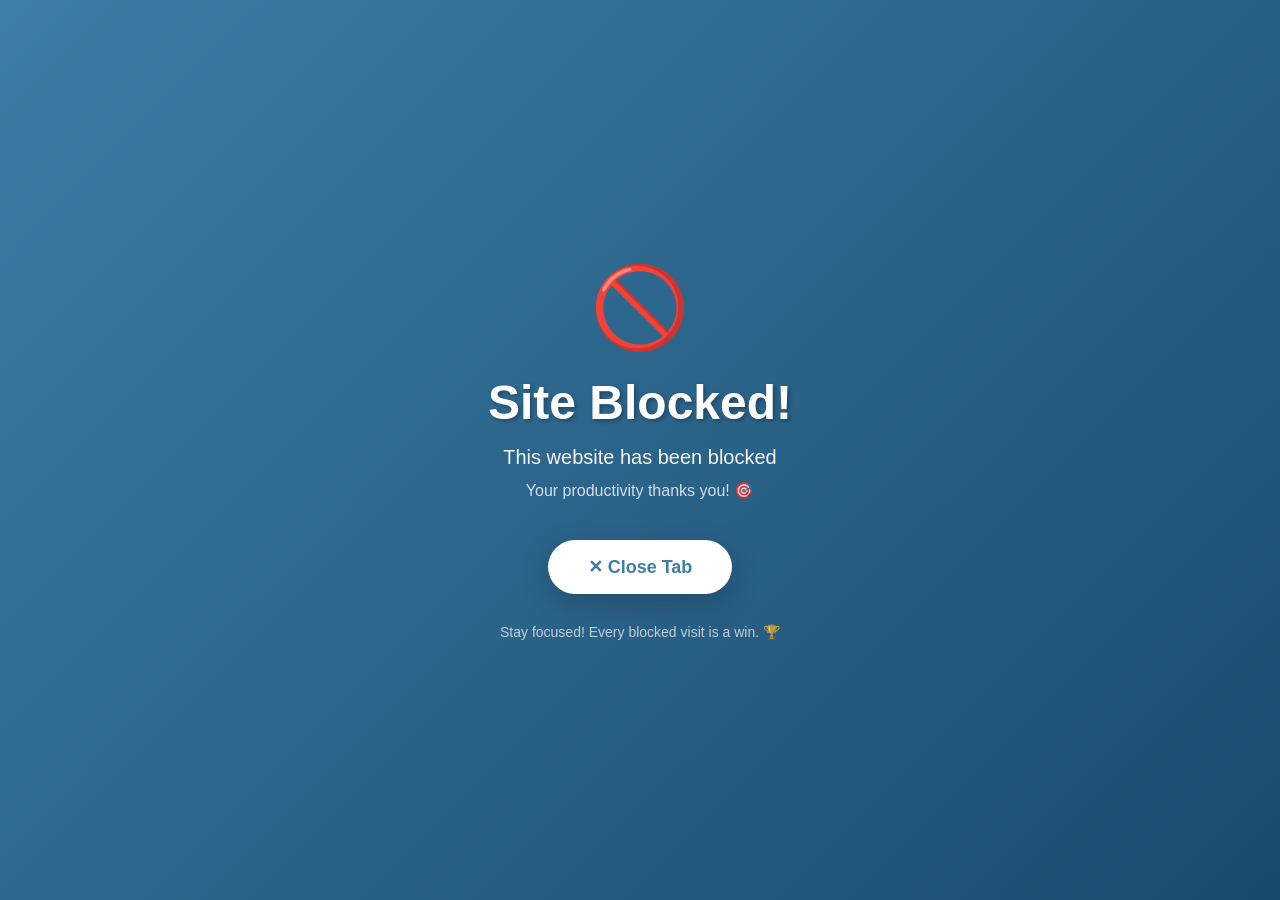
<file: blocked.html>
<!DOCTYPE html>
<html lang="en">
<head>
  <meta charset="UTF-8">
  <meta name="viewport" content="width=device-width, initial-scale=1.0">
  <title>Site Blocked!</title>
  <style>
    * {
      margin: 0;
      padding: 0;
      box-sizing: border-box;
    }

    body {
      font-family: 'Segoe UI', Tahoma, Geneva, Verdana, sans-serif;
      background: linear-gradient(135deg, #3d7ea6 0%, #1a4a6e 100%);
      min-height: 100vh;
      display: flex;
      flex-direction: column;
      align-items: center;
      justify-content: center;
      color: white;
      overflow: hidden;
      position: relative;
    }

    .container {
      text-align: center;
      z-index: 10;
      padding: 20px;
    }

    .block-icon {
      font-size: 80px;
      margin-bottom: 20px;
      animation: bounce 2s ease-in-out infinite;
    }

    @keyframes bounce {
      0%, 100% { transform: translateY(0); }
      50% { transform: translateY(-20px); }
    }

    h1 {
      font-size: 48px;
      margin-bottom: 16px;
      text-shadow: 2px 2px 4px rgba(0, 0, 0, 0.3);
    }

    .message {
      font-size: 20px;
      margin-bottom: 12px;
      opacity: 0.95;
    }

    .submessage {
      font-size: 16px;
      opacity: 0.8;
      margin-bottom: 40px;
    }

    .go-back-btn {
      display: inline-block;
      padding: 16px 40px;
      background: white;
      color: #3d7ea6;
      text-decoration: none;
      border-radius: 50px;
      font-size: 18px;
      font-weight: 600;
      box-shadow: 0 8px 30px rgba(0, 0, 0, 0.2);
      transition: transform 0.3s, box-shadow 0.3s;
      cursor: pointer;
      border: none;
    }

    .go-back-btn:hover {
      transform: translateY(-3px);
      box-shadow: 0 12px 40px rgba(0, 0, 0, 0.3);
    }




    /* Productivity counter */
    .productivity {
      margin-top: 30px;
      font-size: 14px;
      opacity: 0.7;
    }

    .productivity span {
      font-weight: bold;
      color: #ffd700;
    }
  </style>
</head>
<body>
  <!-- Main content -->
  <div class="container">
    <div class="block-icon">🚫</div>
    <h1>Site Blocked!</h1>
    <p class="message">This website has been blocked</p>
    <p class="submessage">Your productivity thanks you! 🎯</p>
    
    <button id="goBackBtn" class="go-back-btn">✕ Close Tab</button>
    
    <p class="productivity">
      Stay focused! Every blocked visit is a win. <span>🏆</span>
    </p>
  </div>

  <script src="blocked.js"></script>
</body>
</html>
</file>
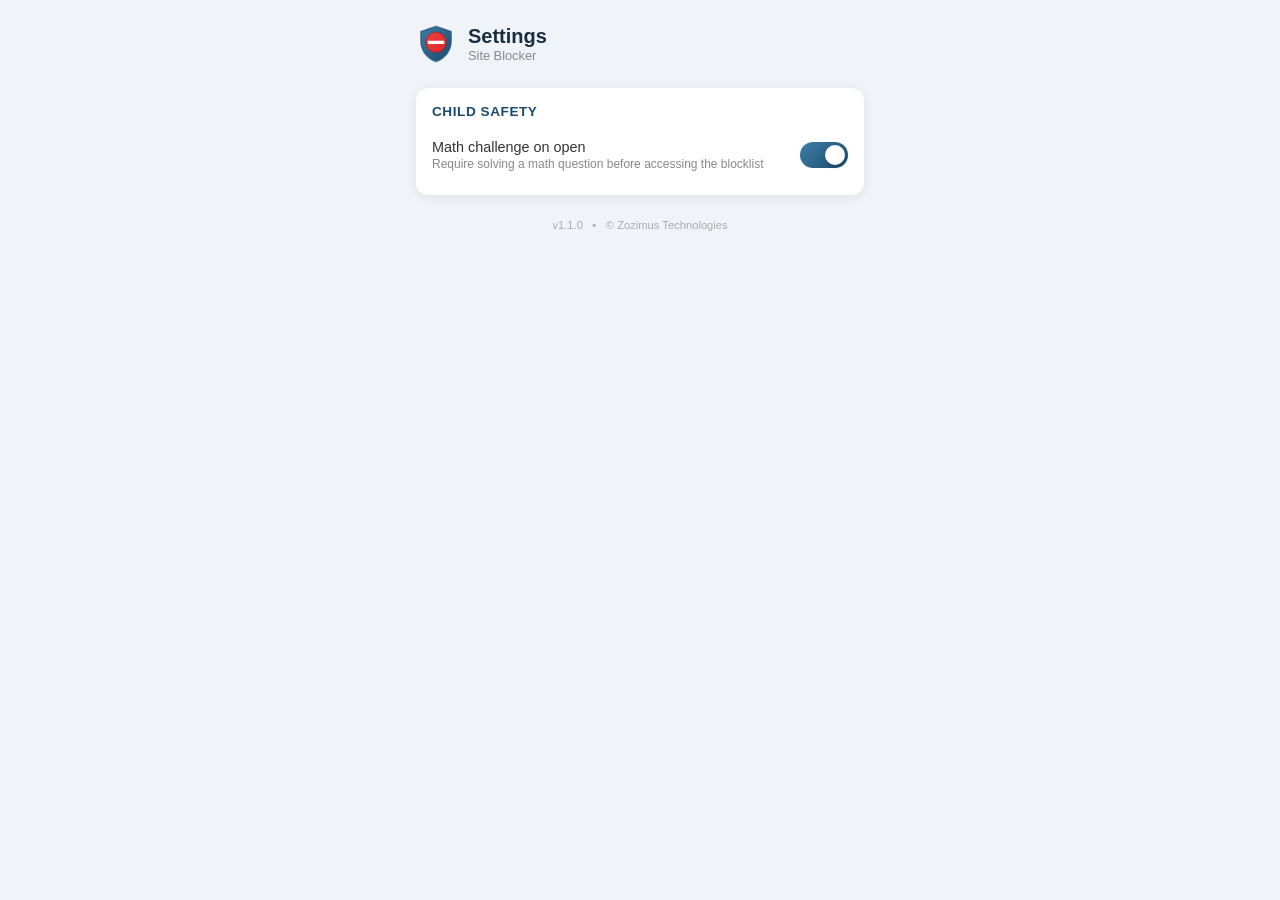
<file: options.html>
<!DOCTYPE html>
<html lang="en">
<head>
  <meta charset="UTF-8">
  <meta name="viewport" content="width=device-width, initial-scale=1.0">
  <title>Site Blocker Settings</title>
  <link rel="stylesheet" href="options.css">
</head>
<body>
  <div class="settings-container">
    <header class="settings-header">
      <img src="icons/icon48.png" alt="Site Blocker" class="settings-logo">
      <div>
        <h1>Settings</h1>
        <p class="settings-subtitle">Site Blocker</p>
      </div>
    </header>

    <section class="settings-section">
      <h2 class="section-title">Child Safety</h2>

      <div class="setting-row">
        <div class="setting-info">
          <span class="setting-label">Math challenge on open</span>
          <span class="setting-description">Require solving a math question before accessing the blocklist</span>
        </div>
        <label class="toggle-switch">
          <input type="checkbox" id="mathChallengeToggle" checked>
          <span class="toggle-slider"></span>
        </label>
      </div>
    </section>

    <div id="settingsStatus" class="settings-status hidden"></div>

    <footer class="settings-footer">
      <span>v1.1.0</span>
      <span class="divider">•</span>
      <span>© <a href="https://github.com/zozimustechnologies/" target="_blank">Zozimus Technologies</a></span>
    </footer>
  </div>

  <script src="options.js"></script>
</body>
</html>
</file>
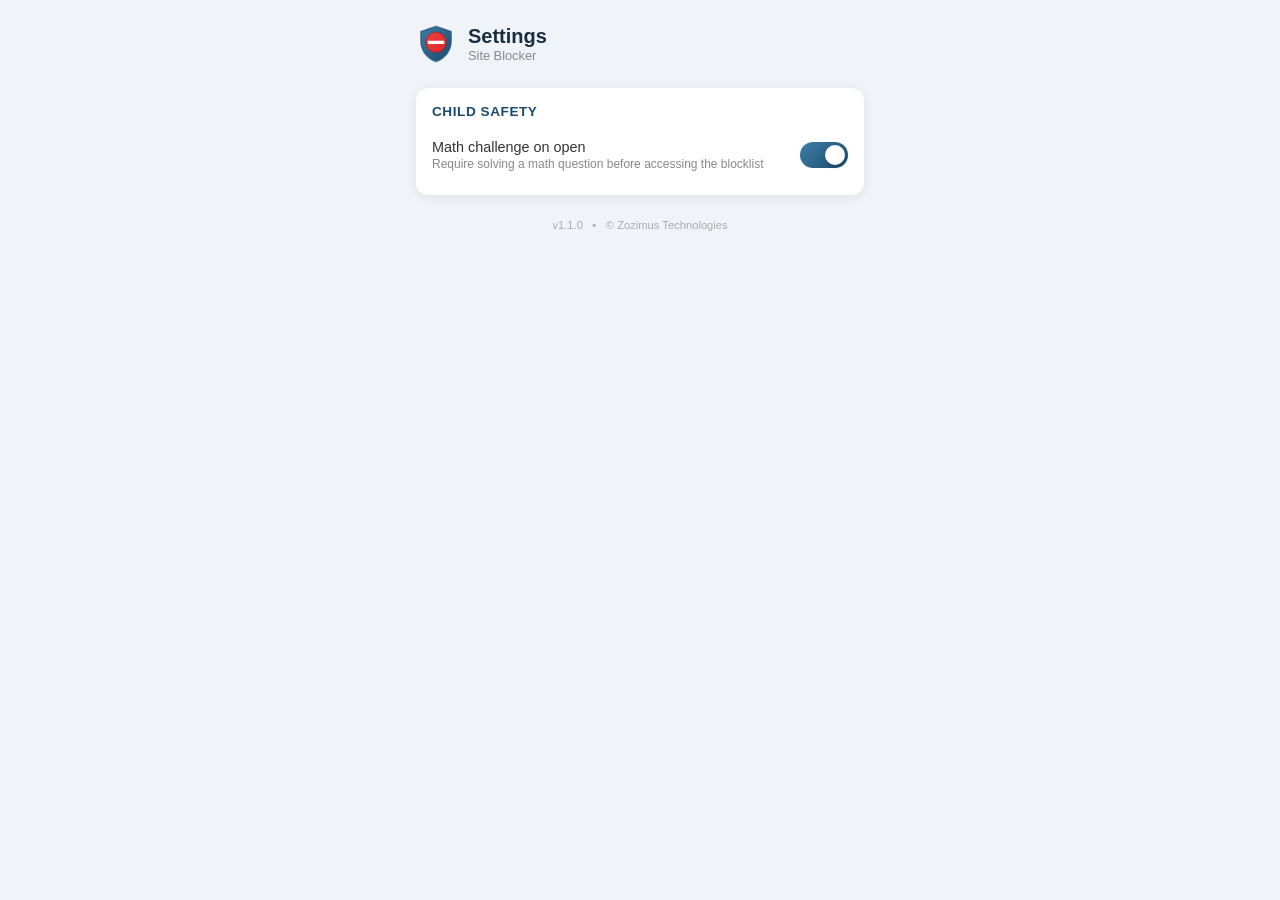
<file: settings.html>
<!DOCTYPE html>
<html lang="en">
<head>
  <meta charset="UTF-8">
  <meta name="viewport" content="width=device-width, initial-scale=1.0">
  <title>Site Blocker Settings</title>
  <link rel="stylesheet" href="settings.css">
</head>
<body>
  <div class="settings-container">
    <header class="settings-header">
      <img src="icons/icon48.png" alt="Site Blocker" class="settings-logo">
      <div>
        <h1>Settings</h1>
        <p class="settings-subtitle">Site Blocker</p>
      </div>
    </header>

    <section class="settings-section">
      <h2 class="section-title">Child Safety</h2>

      <div class="setting-row">
        <div class="setting-info">
          <span class="setting-label">Math challenge on open</span>
          <span class="setting-description">Require solving a math question before accessing the blocklist</span>
        </div>
        <label class="toggle-switch">
          <input type="checkbox" id="mathChallengeToggle" checked>
          <span class="toggle-slider"></span>
        </label>
      </div>
    </section>

    <div id="settingsStatus" class="settings-status hidden"></div>

    <footer class="settings-footer">
      <span>v1.1.0</span>
      <span class="divider">•</span>
      <span>© <a href="https://github.com/zozimustechnologies/" target="_blank">Zozimus Technologies</a></span>
    </footer>
  </div>

  <script src="settings.js"></script>
</body>
</html>
</file>
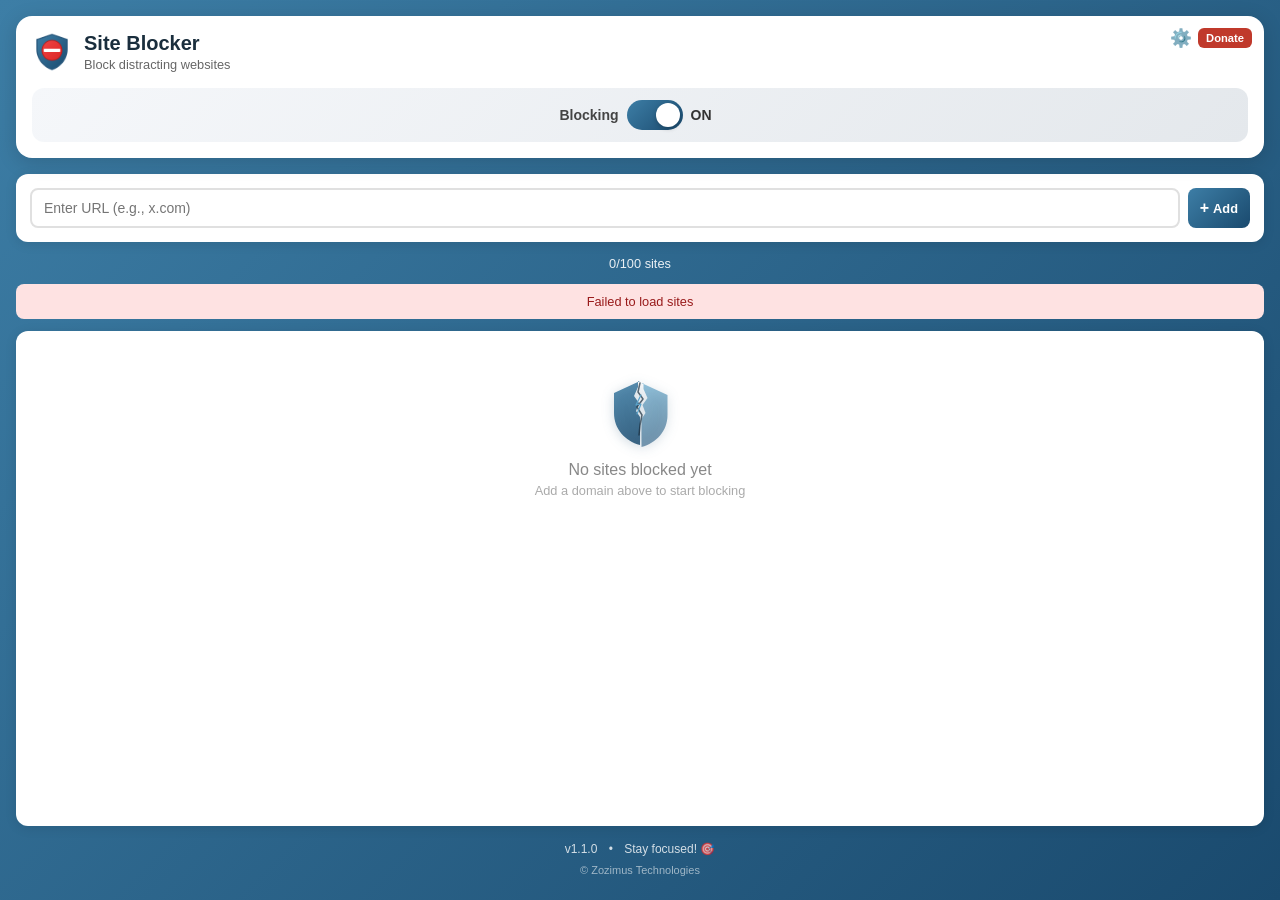
<file: sidepanel.html>
<!DOCTYPE html>
<html lang="en">
<head>
  <meta charset="UTF-8">
  <meta name="viewport" content="width=device-width, initial-scale=1.0">
  <title>Site Blocker</title>
  <link rel="stylesheet" href="sidepanel.css">
</head>
<body>
  <!-- Math Challenge Gate (child safety) -->
  <div id="challengeOverlay" class="challenge-overlay hidden">
    <div class="challenge-card">
      <div class="challenge-icon">🔒</div>
      <h2 class="challenge-title">Solve to Access</h2>
      <p class="challenge-subtitle">Answer the question to manage your blocklist</p>
      <p id="challengeQuestion" class="challenge-question"></p>
      <div class="challenge-input-group">
        <input type="number" id="challengeAnswer" placeholder="Your answer" autocomplete="off">
        <button id="challengeSubmit" class="btn-challenge">Unlock</button>
      </div>
      <p id="challengeError" class="challenge-error hidden">Incorrect — try again</p>
      <button id="challengeNewQuestion" class="btn-new-question">Different question</button>
    </div>
  </div>

  <div class="container">
    <!-- Header -->
    <header class="header">
      <a href="https://wise.com/pay/business/sandeepchadda?utm_source=open_link" target="_blank" class="donate-link" title="Support development">
        Donate
      </a>
      <a id="settingsLink" class="settings-link" title="Settings">
        ⚙️
      </a>
      <div class="header-top">
        <img src="icons/icon48.png" alt="Site Blocker" class="logo">
        <div class="header-text">
          <h1>Site Blocker</h1>
          <p class="subtitle">Block distracting websites</p>
        </div>
      </div>
      
      <!-- Master Toggle -->
      <div class="master-toggle-container">
        <span class="master-label">Blocking</span>
        <label class="toggle-switch master-toggle">
          <input type="checkbox" id="masterToggle" checked>
          <span class="toggle-slider"></span>
        </label>
        <span id="masterStatus" class="master-status">ON</span>
      </div>
    </header>

    <!-- Add Site Section -->
    <div class="add-site-section">
      <div class="input-group">
        <input 
          type="text" 
          id="siteInput" 
          placeholder="Enter URL (e.g., x.com)"
          maxlength="253"
          autocomplete="off"
        >
        <button id="addSiteBtn" class="btn-add">
          <span class="btn-icon">+</span>
          Add
        </button>
      </div>
      <div id="inputError" class="input-error hidden"></div>
    </div>

    <!-- Counter -->
    <div class="counter-section">
      <span id="siteCounter" class="site-counter">0/100 sites</span>
    </div>

    <!-- Status Message -->
    <div id="statusMessage" class="status-message hidden"></div>

    <!-- Blocked Sites List -->
    <div class="sites-list-container">
      <div id="emptyState" class="empty-state">
        <div class="empty-icon">
          <svg width="64" height="72" viewBox="0 0 64 72" fill="none" xmlns="http://www.w3.org/2000/svg">
            <!-- Left half of cracked shield -->
            <path d="M32 4L6 16v20c0 16 11 28 26 32V40l-4-6 3-8-5-7 4-9V4z" fill="url(#shieldGradL)" opacity="0.85"/>
            <!-- Right half of cracked shield (offset) -->
            <path d="M32 4l26 12v20c0 16-11 28-26 32V40l4-6-3-8 5-7-4-9V4z" fill="url(#shieldGradR)" opacity="0.65" transform="translate(1.5,2)"/>
            <!-- Crack line -->
            <path d="M32 6 L30 15 L35 22 L29 30 L34 38 L32 48 L31 58" stroke="#1a2e3d" stroke-width="1.5" stroke-linecap="round" stroke-linejoin="round" fill="none" opacity="0.7"/>
            <!-- Lightning bolt accent in crack -->
            <path d="M33 18 L28 28 L33 27 L29 37" stroke="#5ba3c9" stroke-width="1.2" stroke-linecap="round" stroke-linejoin="round" fill="none"/>
            <defs>
              <linearGradient id="shieldGradL" x1="6" y1="4" x2="32" y2="68" gradientUnits="userSpaceOnUse">
                <stop offset="0%" stop-color="#3d7ea6"/>
                <stop offset="100%" stop-color="#1a4a6e"/>
              </linearGradient>
              <linearGradient id="shieldGradR" x1="32" y1="4" x2="58" y2="68" gradientUnits="userSpaceOnUse">
                <stop offset="0%" stop-color="#5ba3c9"/>
                <stop offset="100%" stop-color="#2b5a7e"/>
              </linearGradient>
            </defs>
          </svg>
        </div>
        <p>No sites blocked yet</p>
        <p class="empty-hint">Add a domain above to start blocking</p>
      </div>
      <ul id="sitesList" class="sites-list hidden"></ul>
    </div>

    <!-- Footer -->
    <footer class="footer">
      <span class="version">v1.1.0</span>
      <span class="divider">•</span>
      <span class="tagline">Stay focused! 🎯</span>
      <div class="copyright">© <a href="https://github.com/zozimustechnologies/" target="_blank">Zozimus Technologies</a></div>
    </footer>
  </div>

  <script src="sidepanel.js"></script>
</body>
</html>
</file>
<file: options.css>
/* Site Blocker - Settings Page Styles */

* {
  margin: 0;
  padding: 0;
  box-sizing: border-box;
}

body {
  font-family: 'Segoe UI', Tahoma, Geneva, Verdana, sans-serif;
  background: #f0f4f8;
  color: #333;
  min-height: 100vh;
}

.settings-container {
  max-width: 480px;
  margin: 0 auto;
  padding: 1.5rem 1rem;
}

/* Header */
.settings-header {
  display: flex;
  align-items: center;
  gap: 0.75rem;
  margin-bottom: 1.5rem;
}

.settings-logo {
  width: 2.5rem;
  height: 2.5rem;
}

.settings-header h1 {
  font-size: 1.25rem;
  font-weight: 700;
  color: #1a2e3d;
}

.settings-subtitle {
  font-size: 0.8rem;
  color: #888;
}

/* Section */
.settings-section {
  background: white;
  border-radius: 0.75rem;
  padding: 1rem;
  box-shadow: 0 2px 12px rgba(0, 0, 0, 0.08);
  margin-bottom: 1rem;
}

.section-title {
  font-size: 0.85rem;
  font-weight: 700;
  color: #1a4a6e;
  text-transform: uppercase;
  letter-spacing: 0.04em;
  margin-bottom: 0.75rem;
}

/* Setting Row */
.setting-row {
  display: flex;
  align-items: center;
  justify-content: space-between;
  gap: 0.75rem;
  padding: 0.5rem 0;
}

.setting-info {
  flex: 1;
  min-width: 0;
}

.setting-label {
  display: block;
  font-size: 0.9rem;
  font-weight: 500;
  color: #333;
  margin-bottom: 0.15rem;
}

.setting-description {
  display: block;
  font-size: 0.75rem;
  color: #888;
}

/* Toggle Switch (matches sidepanel) */
.toggle-switch {
  position: relative;
  display: inline-block;
  width: 3rem;
  height: 1.625rem;
  flex-shrink: 0;
}

.toggle-switch input {
  opacity: 0;
  width: 0;
  height: 0;
}

.toggle-slider {
  position: absolute;
  cursor: pointer;
  top: 0;
  left: 0;
  right: 0;
  bottom: 0;
  background-color: #ccc;
  transition: 0.3s;
  border-radius: 1.625rem;
}

.toggle-slider:before {
  position: absolute;
  content: "";
  height: 1.25rem;
  width: 1.25rem;
  left: 0.1875rem;
  bottom: 0.1875rem;
  background-color: white;
  transition: 0.3s;
  border-radius: 50%;
  box-shadow: 0 2px 4px rgba(0, 0, 0, 0.2);
}

.toggle-switch input:checked + .toggle-slider {
  background: linear-gradient(135deg, #3d7ea6 0%, #1a4a6e 100%);
}

.toggle-switch input:checked + .toggle-slider:before {
  transform: translateX(1.375rem);
}

/* Status */
.settings-status {
  text-align: center;
  padding: 0.5rem 0.75rem;
  border-radius: 0.5rem;
  font-size: 0.8rem;
  font-weight: 500;
  margin-bottom: 1rem;
  background: #d1fae5;
  color: #065f46;
  animation: fadeIn 0.3s ease;
}

@keyframes fadeIn {
  from { opacity: 0; }
  to { opacity: 1; }
}

/* Footer */
.settings-footer {
  text-align: center;
  font-size: 0.7rem;
  color: #aaa;
  padding-top: 0.5rem;
}

.settings-footer .divider {
  margin: 0 0.4rem;
}

.settings-footer a {
  color: inherit;
  text-decoration: none;
}

.settings-footer a:hover {
  text-decoration: underline;
}

/* Utility */
.hidden {
  display: none !important;
}
</file>
<file: settings.css>
/* Site Blocker - Settings Page Styles */

* {
  margin: 0;
  padding: 0;
  box-sizing: border-box;
}

body {
  font-family: 'Segoe UI', Tahoma, Geneva, Verdana, sans-serif;
  background: #f0f4f8;
  color: #333;
  min-height: 100vh;
}

.settings-container {
  max-width: 480px;
  margin: 0 auto;
  padding: 1.5rem 1rem;
}

/* Header */
.settings-header {
  display: flex;
  align-items: center;
  gap: 0.75rem;
  margin-bottom: 1.5rem;
}

.settings-logo {
  width: 2.5rem;
  height: 2.5rem;
}

.settings-header h1 {
  font-size: 1.25rem;
  font-weight: 700;
  color: #1a2e3d;
}

.settings-subtitle {
  font-size: 0.8rem;
  color: #888;
}

/* Section */
.settings-section {
  background: white;
  border-radius: 0.75rem;
  padding: 1rem;
  box-shadow: 0 2px 12px rgba(0, 0, 0, 0.08);
  margin-bottom: 1rem;
}

.section-title {
  font-size: 0.85rem;
  font-weight: 700;
  color: #1a4a6e;
  text-transform: uppercase;
  letter-spacing: 0.04em;
  margin-bottom: 0.75rem;
}

/* Setting Row */
.setting-row {
  display: flex;
  align-items: center;
  justify-content: space-between;
  gap: 0.75rem;
  padding: 0.5rem 0;
}

.setting-info {
  flex: 1;
  min-width: 0;
}

.setting-label {
  display: block;
  font-size: 0.9rem;
  font-weight: 500;
  color: #333;
  margin-bottom: 0.15rem;
}

.setting-description {
  display: block;
  font-size: 0.75rem;
  color: #888;
}

/* Toggle Switch (matches sidepanel) */
.toggle-switch {
  position: relative;
  display: inline-block;
  width: 3rem;
  height: 1.625rem;
  flex-shrink: 0;
}

.toggle-switch input {
  opacity: 0;
  width: 0;
  height: 0;
}

.toggle-slider {
  position: absolute;
  cursor: pointer;
  top: 0;
  left: 0;
  right: 0;
  bottom: 0;
  background-color: #ccc;
  transition: 0.3s;
  border-radius: 1.625rem;
}

.toggle-slider:before {
  position: absolute;
  content: "";
  height: 1.25rem;
  width: 1.25rem;
  left: 0.1875rem;
  bottom: 0.1875rem;
  background-color: white;
  transition: 0.3s;
  border-radius: 50%;
  box-shadow: 0 2px 4px rgba(0, 0, 0, 0.2);
}

.toggle-switch input:checked + .toggle-slider {
  background: linear-gradient(135deg, #3d7ea6 0%, #1a4a6e 100%);
}

.toggle-switch input:checked + .toggle-slider:before {
  transform: translateX(1.375rem);
}

/* Status */
.settings-status {
  text-align: center;
  padding: 0.5rem 0.75rem;
  border-radius: 0.5rem;
  font-size: 0.8rem;
  font-weight: 500;
  margin-bottom: 1rem;
  background: #d1fae5;
  color: #065f46;
  animation: fadeIn 0.3s ease;
}

@keyframes fadeIn {
  from { opacity: 0; }
  to { opacity: 1; }
}

/* Footer */
.settings-footer {
  text-align: center;
  font-size: 0.7rem;
  color: #aaa;
  padding-top: 0.5rem;
}

.settings-footer .divider {
  margin: 0 0.4rem;
}

.settings-footer a {
  color: inherit;
  text-decoration: none;
}

.settings-footer a:hover {
  text-decoration: underline;
}

/* Utility */
.hidden {
  display: none !important;
}
</file>
<file: sidepanel.css>
/* Site Blocker - Side Panel Styles */

* {
  margin: 0;
  padding: 0;
  box-sizing: border-box;
}

html {
  font-size: 100%;
  overflow-x: hidden;
}

body {
  font-family: 'Segoe UI', Tahoma, Geneva, Verdana, sans-serif;
  background: linear-gradient(135deg, #3d7ea6 0%, #1a4a6e 100%);
  min-height: 100vh;
  color: #333;
  overflow-x: hidden;
  width: 100%;
}

.container {
  width: 100%;
  max-width: 100%;
  margin: 0 auto;
  padding: 1rem;
  min-height: 100vh;
  display: flex;
  flex-direction: column;
  overflow-x: hidden;
}

/* Header */
.header {
  background: white;
  border-radius: 1rem;
  padding: 1rem;
  margin-bottom: 1rem;
  box-shadow: 0 4px 20px rgba(0, 0, 0, 0.15);
  position: relative;
  overflow: hidden;
}

.donate-link {
  position: absolute;
  top: 0.75rem;
  right: 0.75rem;
  font-size: 0.7rem;
  font-weight: 600;
  text-decoration: none;
  color: #fff;
  background: #c0392b;
  padding: 0.25rem 0.5rem;
  border-radius: 0.375rem;
  transition: opacity 0.2s;
  display: block;
  z-index: 1;
}

.donate-link:hover {
  opacity: 0.85;
}

.settings-link {
  position: absolute;
  top: 0.75rem;
  right: 4.5rem;
  font-size: 1.1rem;
  text-decoration: none;
  cursor: pointer;
  display: block;
  z-index: 1;
  transition: transform 0.3s;
}

.settings-link:hover {
  transform: rotate(90deg);
}

.header-top {
  display: flex;
  align-items: center;
  gap: 0.75rem;
  margin-bottom: 1rem;
  flex-wrap: wrap;
}

.logo {
  width: 2.5rem;
  height: 2.5rem;
  flex-shrink: 0;
}

.header-text {
  min-width: 0;
  flex: 1;
}

.header-text h1 {
  font-size: 1.25rem;
  font-weight: 600;
  color: #1a2e3d;
  margin: 0;
  word-wrap: break-word;
}

.subtitle {
  font-size: 0.8rem;
  color: #666;
  margin: 2px 0 0 0;
}

/* Master Toggle */
.master-toggle-container {
  display: flex;
  align-items: center;
  justify-content: center;
  gap: 0.5rem;
  padding: 0.75rem 1rem;
  background: linear-gradient(135deg, #f5f7fa 0%, #e4e8ec 100%);
  border-radius: 0.75rem;
  flex-wrap: wrap;
}

.master-label {
  font-weight: 600;
  color: #444;
  font-size: 0.875rem;
}

.master-status {
  font-weight: 700;
  font-size: 0.875rem;
  min-width: 1.875rem;
}

.master-status.on {
  color: #10b981;
}

.master-status.off {
  color: #ef4444;
}

/* Toggle Switch */
.toggle-switch {
  position: relative;
  display: inline-block;
  width: 3rem;
  height: 1.625rem;
  flex-shrink: 0;
}

.toggle-switch input {
  opacity: 0;
  width: 0;
  height: 0;
}

.toggle-slider {
  position: absolute;
  cursor: pointer;
  top: 0;
  left: 0;
  right: 0;
  bottom: 0;
  background-color: #ccc;
  transition: 0.3s;
  border-radius: 1.625rem;
}

.toggle-slider:before {
  position: absolute;
  content: "";
  height: 1.25rem;
  width: 1.25rem;
  left: 0.1875rem;
  bottom: 0.1875rem;
  background-color: white;
  transition: 0.3s;
  border-radius: 50%;
  box-shadow: 0 2px 4px rgba(0, 0, 0, 0.2);
}

.toggle-switch input:checked + .toggle-slider {
  background: linear-gradient(135deg, #3d7ea6 0%, #1a4a6e 100%);
}

.toggle-switch input:checked + .toggle-slider:before {
  transform: translateX(1.5rem);
}

.toggle-switch.master-toggle {
  width: 3.5rem;
  height: 1.875rem;
}

.toggle-switch.master-toggle .toggle-slider:before {
  height: 1.5rem;
  width: 1.5rem;
}

.toggle-switch.master-toggle input:checked + .toggle-slider:before {
  transform: translateX(1.625rem);
}

/* Add Site Section */
.add-site-section {
  background: white;
  border-radius: 0.75rem;
  padding: 0.875rem;
  margin-bottom: 0.75rem;
  box-shadow: 0 2px 12px rgba(0, 0, 0, 0.1);
  overflow: hidden;
}

.input-group {
  display: flex;
  gap: 0.5rem;
  flex-wrap: wrap;
}

.input-group input {
  flex: 1 1 60%;
  min-width: 0;
  padding: 0.625rem 0.75rem;
  border: 2px solid #e0e0e0;
  border-radius: 0.5rem;
  font-size: 0.875rem;
  transition: border-color 0.2s, box-shadow 0.2s;
  outline: none;
}

.input-group input:focus {
  border-color: #3d7ea6;
  box-shadow: 0 0 0 3px rgba(61, 126, 166, 0.2);
}

.input-group input.error {
  border-color: #ef4444;
}

.btn-add {
  display: flex;
  align-items: center;
  justify-content: center;
  gap: 0.25rem;
  padding: 0.625rem 0.75rem;
  background: linear-gradient(135deg, #3d7ea6 0%, #1a4a6e 100%);
  color: white;
  border: none;
  border-radius: 0.5rem;
  font-size: 0.8rem;
  font-weight: 600;
  cursor: pointer;
  transition: transform 0.2s, box-shadow 0.2s;
  flex-shrink: 0;
  white-space: nowrap;
}

.btn-add:hover {
  transform: translateY(-1px);
  box-shadow: 0 4px 12px rgba(61, 126, 166, 0.4);
}

.btn-add:active {
  transform: translateY(0);
}

.btn-add:disabled {
  opacity: 0.6;
  cursor: not-allowed;
  transform: none;
}

.btn-icon {
  font-size: 1rem;
  font-weight: 700;
}

.input-error {
  color: #ef4444;
  font-size: 0.75rem;
  margin-top: 0.5rem;
  padding-left: 0.25rem;
  word-wrap: break-word;
}

/* Counter Section */
.counter-section {
  text-align: center;
  margin-bottom: 0.75rem;
}

.site-counter {
  font-size: 0.8rem;
  color: rgba(255, 255, 255, 0.9);
  font-weight: 500;
}

/* Status Message */
.status-message {
  text-align: center;
  padding: 0.625rem 1rem;
  border-radius: 0.5rem;
  margin-bottom: 0.75rem;
  font-size: 0.8rem;
  font-weight: 500;
  animation: slideIn 0.3s ease;
  word-wrap: break-word;
}

.status-message.success {
  background: #d1fae5;
  color: #065f46;
}

.status-message.error {
  background: #fee2e2;
  color: #991b1b;
}

.status-message.info {
  background: #dbeafe;
  color: #1e40af;
}

@keyframes slideIn {
  from {
    opacity: 0;
    transform: translateY(-10px);
  }
  to {
    opacity: 1;
    transform: translateY(0);
  }
}

/* Sites List Container */
.sites-list-container {
  flex: 1;
  background: white;
  border-radius: 0.75rem;
  padding: 0.875rem;
  box-shadow: 0 2px 12px rgba(0, 0, 0, 0.1);
  overflow: hidden;
  display: flex;
  flex-direction: column;
  min-height: 0;
}

/* Empty State */
.empty-state {
  text-align: center;
  padding: 2rem 1rem;
  color: #888;
}

.empty-icon {
  font-size: 2.5rem;
  margin-bottom: 0.75rem;
  display: flex;
  justify-content: center;
  align-items: center;
}

.empty-icon svg {
  filter: drop-shadow(0 2px 6px rgba(26, 74, 110, 0.25));
}

.empty-state p {
  margin: 0.25rem 0;
}

.empty-hint {
  font-size: 0.8rem;
  color: #aaa;
}

/* Sites List */
.sites-list {
  list-style: none;
  flex: 1;
  overflow-y: auto;
  overflow-x: hidden;
  padding-right: 0.25rem;
}

.sites-list::-webkit-scrollbar {
  width: 0.375rem;
}

.sites-list::-webkit-scrollbar-track {
  background: #f1f1f1;
  border-radius: 0.1875rem;
}

.sites-list::-webkit-scrollbar-thumb {
  background: #c1c1c1;
  border-radius: 0.1875rem;
}

.sites-list::-webkit-scrollbar-thumb:hover {
  background: #a1a1a1;
}

/* Site Item */
.site-item {
  display: flex;
  align-items: center;
  justify-content: space-between;
  padding: 0.625rem 0.75rem;
  background: #f8f9fa;
  border-radius: 0.5rem;
  margin-bottom: 0.5rem;
  transition: background 0.2s, opacity 0.2s;
  gap: 0.5rem;
  flex-wrap: wrap;
}

.site-item:hover {
  background: #f0f1f3;
}

.site-item.disabled {
  opacity: 0.5;
}

.site-item:last-child {
  margin-bottom: 0;
}

.site-info {
  flex: 1 1 auto;
  min-width: 0;
  overflow: hidden;
}

.site-domain {
  font-size: 0.875rem;
  font-weight: 500;
  color: #333;
  word-break: break-word;
  overflow-wrap: break-word;
}

.site-actions {
  display: flex;
  align-items: center;
  gap: 0.375rem;
  flex-shrink: 0;
}

.site-toggle {
  width: 2.25rem;
  height: 1.25rem;
}

.site-toggle .toggle-slider:before {
  height: 0.875rem;
  width: 0.875rem;
}

.site-toggle input:checked + .toggle-slider:before {
  transform: translateX(1rem);
}

.btn-delete {
  width: 1.5rem;
  height: 1.5rem;
  display: flex;
  align-items: center;
  justify-content: center;
  background: transparent;
  border: none;
  border-radius: 0.375rem;
  font-size: 1.125rem;
  color: #999;
  cursor: pointer;
  transition: background 0.2s, color 0.2s;
  flex-shrink: 0;
}

.btn-delete:hover {
  background: #fee2e2;
  color: #ef4444;
}

/* Footer */
.footer {
  text-align: center;
  padding: 1rem 0 0.5rem;
  color: rgba(255, 255, 255, 0.8);
  font-size: 0.75rem;
  flex-shrink: 0;
}

.divider {
  margin: 0 0.5rem;
}

.tagline {
  font-weight: 500;
}

.copyright {
  margin-top: 0.5rem;
  font-size: 0.6875rem;
  opacity: 0.7;
}

.copyright a {
  color: inherit;
  text-decoration: none;
}

.copyright a:hover {
  text-decoration: underline;
}

/* Utility Classes */
.hidden {
  display: none !important;
}

/* Math Challenge Gate */
.challenge-overlay {
  position: fixed;
  top: 0;
  left: 0;
  width: 100%;
  height: 100%;
  background: linear-gradient(135deg, #3d7ea6 0%, #1a4a6e 100%);
  z-index: 1000;
  display: flex;
  align-items: center;
  justify-content: center;
  padding: 1rem;
}

.challenge-card {
  background: white;
  border-radius: 1rem;
  padding: 1.5rem;
  width: 100%;
  max-width: 22rem;
  text-align: center;
  box-shadow: 0 8px 30px rgba(0, 0, 0, 0.2);
}

.challenge-icon {
  font-size: 2.5rem;
  margin-bottom: 0.5rem;
}

.challenge-title {
  font-size: 1.15rem;
  font-weight: 700;
  color: #1a2e3d;
  margin-bottom: 0.25rem;
}

.challenge-subtitle {
  font-size: 0.75rem;
  color: #888;
  margin-bottom: 1rem;
}

.challenge-question {
  font-size: 1rem;
  font-weight: 600;
  color: #1a4a6e;
  background: #f0f6fa;
  padding: 0.75rem;
  border-radius: 0.5rem;
  margin-bottom: 1rem;
}

.challenge-input-group {
  display: flex;
  gap: 0.5rem;
  margin-bottom: 0.75rem;
}

.challenge-input-group input {
  flex: 1;
  padding: 0.625rem 0.75rem;
  border: 2px solid #e0e0e0;
  border-radius: 0.5rem;
  font-size: 1rem;
  outline: none;
  text-align: center;
  -moz-appearance: textfield;
}

.challenge-input-group input::-webkit-outer-spin-button,
.challenge-input-group input::-webkit-inner-spin-button {
  -webkit-appearance: none;
  margin: 0;
}

.challenge-input-group input:focus {
  border-color: #3d7ea6;
  box-shadow: 0 0 0 3px rgba(61, 126, 166, 0.2);
}

.btn-challenge {
  padding: 0.625rem 1rem;
  background: linear-gradient(135deg, #3d7ea6 0%, #1a4a6e 100%);
  color: white;
  border: none;
  border-radius: 0.5rem;
  font-size: 0.85rem;
  font-weight: 600;
  cursor: pointer;
  transition: transform 0.2s, box-shadow 0.2s;
  white-space: nowrap;
}

.btn-challenge:hover {
  transform: translateY(-1px);
  box-shadow: 0 4px 12px rgba(61, 126, 166, 0.4);
}

.challenge-error {
  color: #ef4444;
  font-size: 0.8rem;
  font-weight: 500;
  margin-bottom: 0.5rem;
}

.btn-new-question {
  background: none;
  border: none;
  color: #3d7ea6;
  font-size: 0.75rem;
  cursor: pointer;
  text-decoration: underline;
}

.btn-new-question:hover {
  color: #1a4a6e;
}
</file>
